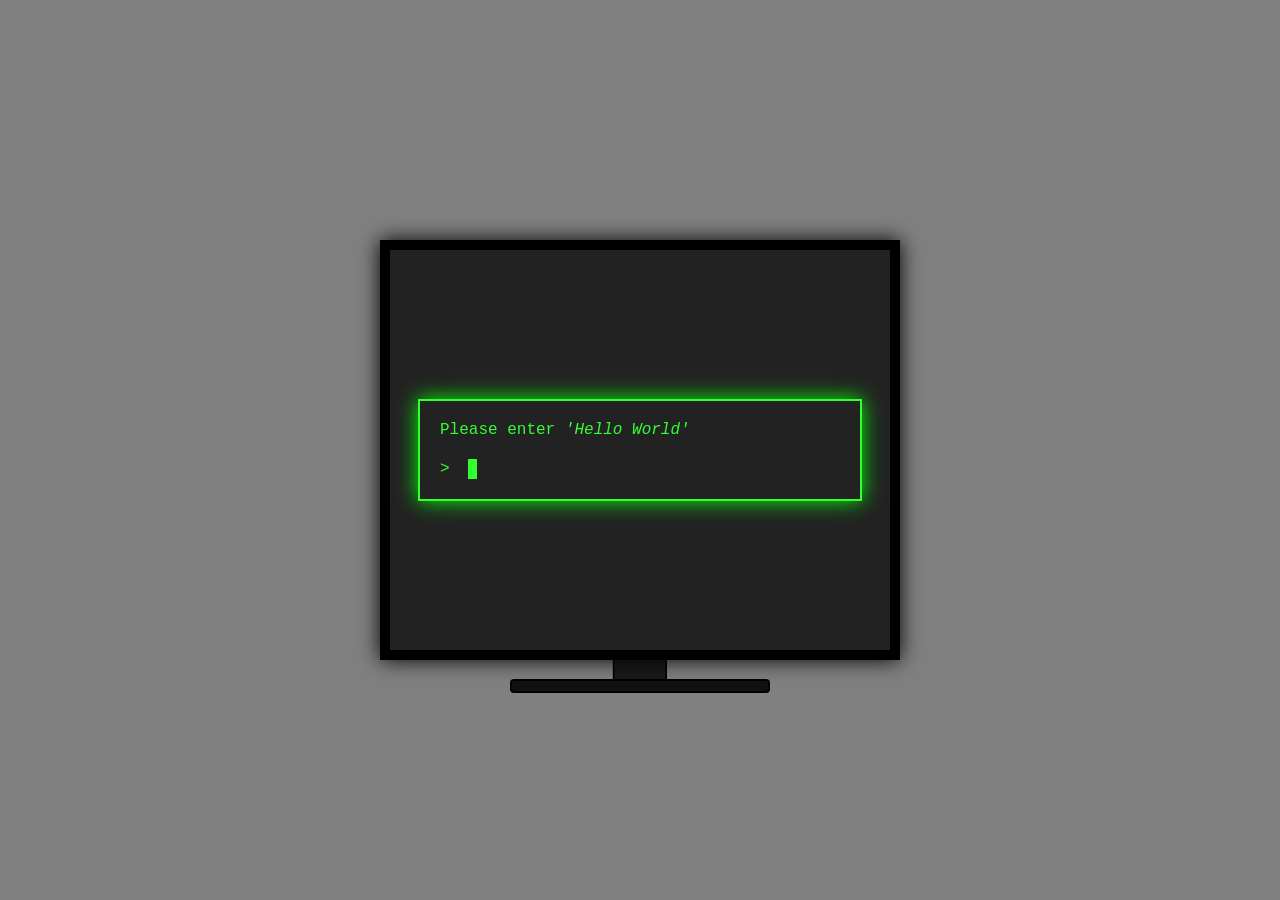
<file: 001-hello-world/extra/index.html>
<!DOCTYPE html>
<html>
  <head>
    <meta charset="UTF-8" />
    <title>Retro Hello</title>
    <link rel="stylesheet" href="styles.css" />
  </head>

  <body>
    
<div id="computer-case">
    <div id="screen">
      <div id="output">Please enter <span>'Hello World'</span></div>
      <div id="input-line">
        <span id="prompt">></span>
        <input id="user-input" autofocus /><span id="cursor"></span>
      </div>
    </div>
</div>

<div id="screen-holder"></div>
<div id="screen-footer"></div>


    <script type="module" src="script.js"></script>
  </body>
</html>
</file>
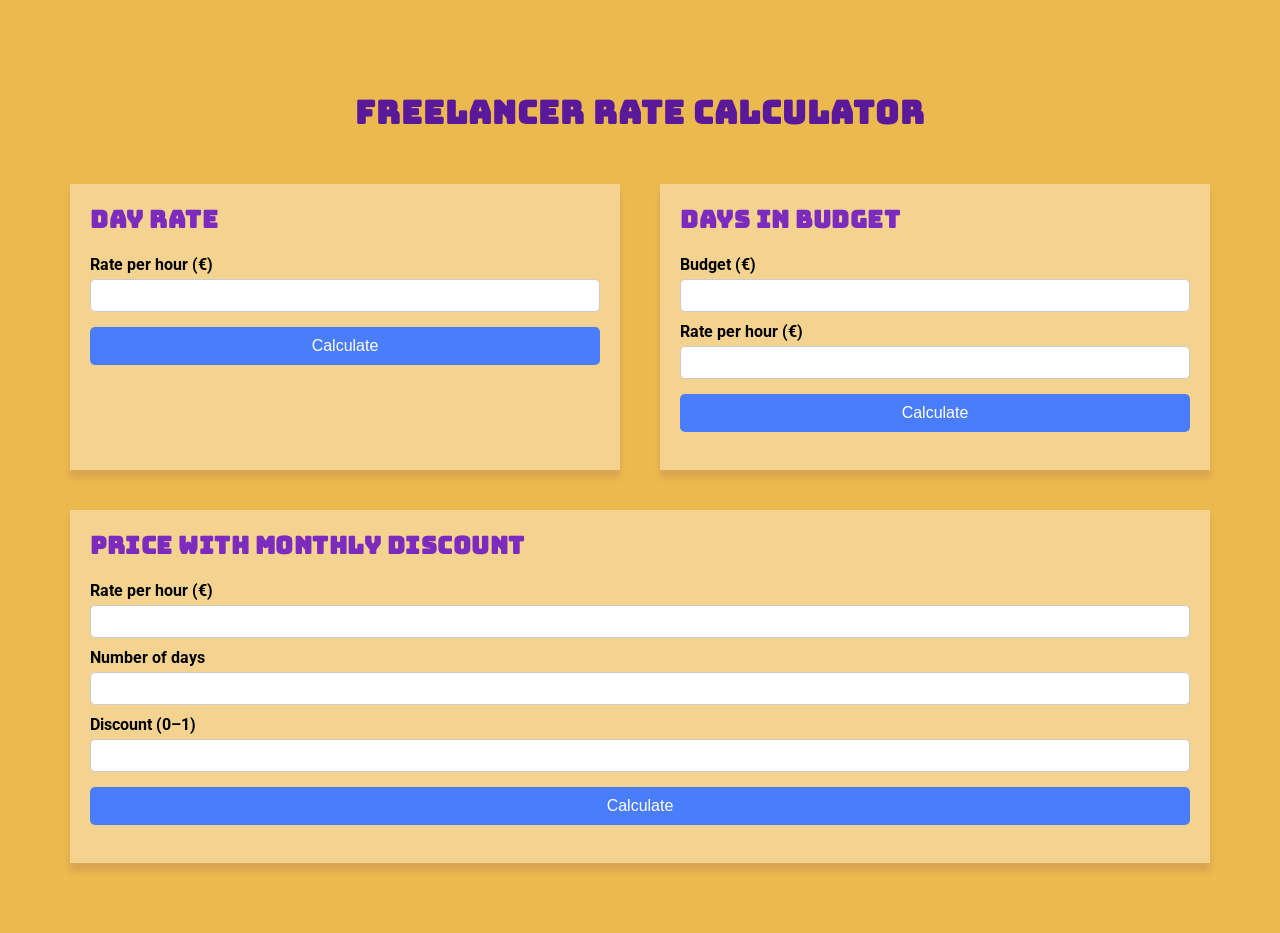
<file: 004-freelancer-rates/extra/index.html>
<!DOCTYPE html>
<html lang="en">
<head>
  <meta charset="UTF-8">
  <meta name="viewport" content="width=device-width, initial-scale=1.0">
  <title>Freelancer Rate Calculator</title>
  <link rel="stylesheet" href="styles.css">
  <link rel="preconnect" href="https://fonts.googleapis.com">
<link rel="preconnect" href="https://fonts.gstatic.com" crossorigin>
<link href="https://fonts.googleapis.com/css2?family=Bungee&family=Roboto:ital,wght@0,100..900;1,100..900&display=swap" rel="stylesheet">
</head>
<body>

  <div class="container">
    <h1>Freelancer Rate Calculator</h1>
    <div class="cards">
      <section class="card">
        <h2>Day Rate</h2>
        <label>Rate per hour (€)</label>
        <input id="ratePerHour" type="number" />

        <button onclick="calculateDayRate()">Calculate</button>
        <p class="result" id="dayRateResult"></p>
      </section>

      <section class="card">
        <h2>Days in Budget</h2>
        <label>Budget (€)</label>
        <input id="budget" type="number" />

        <label>Rate per hour (€)</label>
        <input id="budgetRate" type="number" />

        <button onclick="calculateDaysInBudget()">Calculate</button>
        <p class="result" id="daysBudgetResult"></p>
      </section>

      <section class="card">
        <h2>Price With Monthly Discount</h2>
        <label>Rate per hour (€)</label>
        <input id="discountRate" type="number" />

        <label>Number of days</label>
        <input id="numDays" type="number" />

        <label>Discount (0–1)</label>
        <input id="discount" type="number" step="0.01" />

        <button onclick="calculateDiscountPrice()">Calculate</button>
        <p class="result" id="discountResult"></p>
      </section>
    </div>
  </div>

  <script src="script.js"></script>
  

</body>
</html>
</file>
<file: 001-hello-world/extra/styles.css>
body {
    background: grey;
    color: #33ff33;
    font-family: "Courier New", monospace;
    margin: 0;
    height: 100vh;
    display: flex;
    justify-content: center;
    align-items: center;
}

span {
    font-style: italic;
}

#computer-case {
    position: relative;
    width: 500px;
    height: 400px;
    background: #222;
    border: 10px solid black;
    display: flex;
    justify-content: center;
    align-items: center;
    box-shadow: 0 0 20px black;
    z-index: 10;
}

#screen {
    width: 80%;
    border: 2px solid #33ff33;
    padding: 20px;
    box-shadow: 0 0 20px #0f0;
}

#output {
    margin-bottom: 20px;
    white-space: pre-wrap;
}

#input-line {
    display: flex;
    align-items: center;
}

#prompt {
    margin-right: 5px;
    font-style: normal;
}

#user-input {
    background: transparent;
    border: none;
    outline: none;
    color: #33ff33;
    font-family: inherit;
    font-size: 1rem;
    width: 1ch;
    caret-color: transparent;
}

#cursor {
    display: inline-block;
    width: 0.55rem;
    height: 1.2rem;
    background: #33ff33;
    animation: blink 0.8s step-end infinite;
}

#screen-holder,
#screen-footer {
    position: absolute;
    left: 50%;
    transform: translateX(-50%);
}

#screen-holder {
    height: 10%;
    width: 4%;
    top: 66.3%;
    background-color: #1a1a1a;
    border: 2px solid black;
    border-top: none;
    border-radius: 0 0 8px 8px;
}

#screen-footer {
    height: 10px;
    width: 20%;
    bottom: 23%;
    background-color: #111;
    border: 2px solid black;
    border-radius: 4px;
}

@keyframes blink {
    0% {
        opacity: 1;
    }
    50% {
        opacity: 0;
    }
    100% {
        opacity: 1;
    }
}
</file>
<file: 004-freelancer-rates/extra/styles.css>
body {
  font-family: 'Roboto', sans-serif;
  background: #ebb94d;
  margin: 0;
  padding: 20px;
  display: flex;
  justify-content: center;
}

.container {
  max-width: 1200px;
  width: 100%;
  display: flex;
  flex-direction: column;
  gap: 20px;
  margin: 50px 50px;
}

h1 {
  text-align: center;
  margin-bottom: 30px;
  color: #5a189a;
  font-family: 'Bungee', sans-serif;
  letter-spacing: 1px;
}

.cards {
  display: grid;
  grid-template-columns: 1fr 1fr;
  gap: 40px;
}

.card {
  background: rgb(243, 211, 143);
  padding: 20px;
  box-shadow: 0 8px 6px rgba(104, 16, 107, 0.123);
}

.card:nth-child(3) {
  grid-column: 1 / -1;
}

.card h2 {
  margin-top: 0;
  color: #7b2cbf;
  font-family: 'Bungee', sans-serif;
  letter-spacing: 0.5px;
}

label {
  display: block;
  margin-top: 10px;
  font-weight: bold;
}

input {
  width: 100%;
  box-sizing: border-box;
  padding: 8px;
  margin-top: 5px;
  border-radius: 5px;
  border: 1px solid #ccc;
}

button {
  margin-top: 15px;
  width: 100%;
  box-sizing: border-box;
  padding: 10px;
  background: #4a7dfc;
  color: white;
  border: none;
  border-radius: 5px;
  cursor: pointer;
  font-size: 16px;
}

button:hover {
  background: #3a6be0;
}

.result {
  margin-top: 15px;
  font-size: 18px;
  font-weight: bold;
  color: #222;
}
</file>
